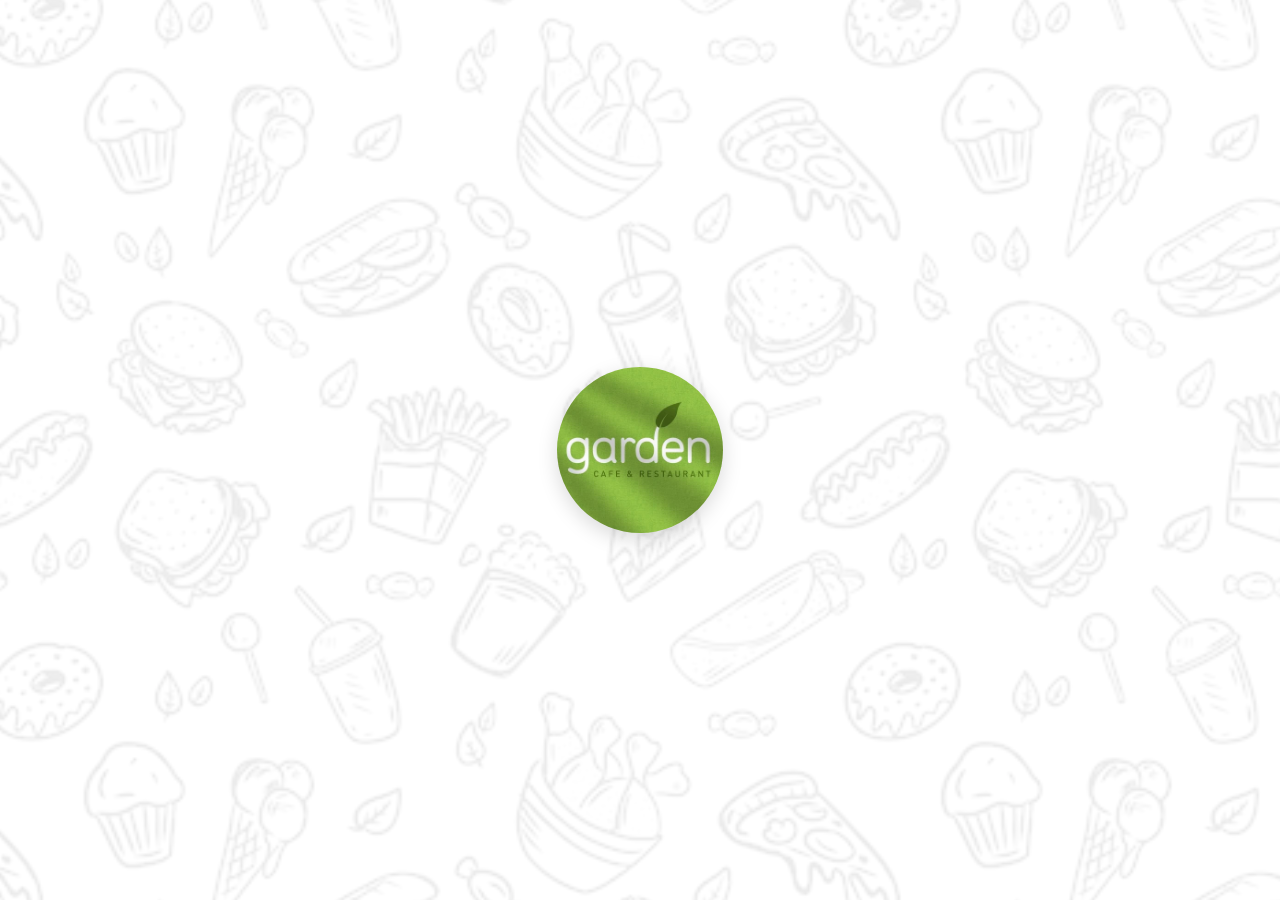
<file: index.html>
<!DOCTYPE html>
<html lang="ar" dir="rtl">
<head>
  <!-- إضافة في الـ head -->
  
  <link rel="icon" type="image/x-icon" href="icon.png?v=1.0">
  <meta name="theme-color" content="#ff5722">
  <meta charset="UTF-8">
  <title>مطعمي</title>
  <meta name="viewport" content="width=device-width, initial-scale=1.0">
  <link href="https://fonts.googleapis.com/css2?family=Tajawal:wght@400;700&display=swap" rel="stylesheet">
  <link rel="stylesheet" href="css/in.css">
</head>
<body>
  <!-- شاشة البداية -->
  <div id="splash">
    <!-- بدلاً من <img id="splashLogo" src="..." /> -->
<div id="splashLogo"></div>
  </div>

 
 <!-- القائمة الجانبية -->
<div id="sidebar" class="sidebar">
  <img id="sidebarLogo" alt="لوغو">
  
  

  <!-- Developer Button -->
  <a href="developer.html" class="sidebar-item">
    <span class="text">عن المطور</span>
    <img
      src="assets/images/info.png"
      alt="Developer"
      class="sidebar-icon"
    >
  </a>

  <!-- Rating Button -->
  <a href="rate.html" class="sidebar-item">
    <span class="text">التقييم</span>
    <span class="sidebar-icon sidebar-icon-svg" aria-hidden="true">
      <svg viewBox="0 0 24 24" fill="none" xmlns="http://www.w3.org/2000/svg">
        <path d="M12 3.5l2.6 5.27 5.82.85-4.21 4.1.99 5.78L12 16.77l-5.2 2.73.99-5.78-4.21-4.1 5.82-.85L12 3.5z"
          stroke="currentColor" stroke-width="1.6" stroke-linejoin="round" fill="currentColor" fill-opacity="0.15"/>
      </svg>
    </span>
  </a>


 
</div>

  <!-- الصفحة الرئيسية -->
  <div id="main">
    <div class="menu-btn" onclick="toggleSidebar()">
      <span class="bar bar1"></span>
      <span class="bar bar2"></span>
      <span class="bar bar3"></span>

    </div>

    <!-- ترويسة المطعم: اللوغو + أزرار التواصل -->
    <header class="brand-header">
      <div class="brand-identity">
        <img id="headerLogo" class="brand-logo" src="assets/images/garden.jpg" alt="لوغو مطعم Garden">
        <div class="brand-titles">
          <h1 class="brand-name">Garden</h1>
          <span class="brand-tagline"></span>
        </div>
      </div>
      <div class="brand-social">
        <a class="social-btn instagram" id="instagramLink" href="https://www.instagram.com/garden_damascus?igsh=eXAyOHAzYmFyOGw3" target="_blank" rel="noopener" aria-label="إنستغرام">
          <svg viewBox="0 0 24 24" fill="none" xmlns="http://www.w3.org/2000/svg">
            <rect x="3" y="3" width="18" height="18" rx="5" stroke="currentColor" stroke-width="1.8"/>
            <circle cx="12" cy="12" r="4" stroke="currentColor" stroke-width="1.8"/>
            <circle cx="17.2" cy="6.8" r="1.2" fill="currentColor"/>
          </svg>
        </a>
        <a class="social-btn facebook" id="facebookLink" href="https://www.facebook.com/share/1HRYj34cTk/" target="_blank" rel="noopener" aria-label="فيسبوك">
          <svg viewBox="0 0 24 24" fill="none" xmlns="http://www.w3.org/2000/svg">
            <path d="M14.5 8.5h2.2V5.6h-2.4c-2.4 0-3.9 1.5-3.9 3.9v1.6H8.2v2.9h2.2V21h3.1v-7h2.3l.4-2.9h-2.7v-1.3c0-.9.3-1.3 1-1.3z"
              fill="currentColor"/>
          </svg>
        </a>
      </div>
    </header>

    <!-- شريط الصور المتحرك -->
    <div class="slider" id="imageSlider">
      <div class="slider-track" id="sliderTrack"></div>
      <div class="slider-dots" id="sliderDots"></div>
    </div>

    <div class="tabs" id="tabsContainer">
      <!-- tabs will be rendered here dynamically -->
      <div class="indicator" id="tabsIndicator"></div>
    </div>

    <div id="content">
      
      <!-- سيتم تحميل العناصر من Supabase -->
      <p id="emptyHint" style="color:#666;">جارٍ تحميل القوائم...</p>
    </div>
  </div>

  <!-- زر طلبي عصري -->
<button class="floating-btn" id="orderBtn">
  <span class="cart-text">طلبي</span>
  <img src="assets/images/carticon3.png" alt="سلة التسوق">
  <span class="cart-badge" id="cartBadge" style="display: none;">0</span>
</button>

  <!-- نافذة الطلب -->
  <div class="modal" id="orderModal">
    <div class="modal-content">
      <h2>ملخص الطلب</h2>
      <div id="orderItems"></div>
      <!--input type="number" id="tableNumber" placeholder="رقم الطاولة"-->
      <!--textarea id="orderNotes" placeholder="ملاحظات"></textarea-->

      <!--button id="sendOrderBtn">إرسال الطلب</button-->

    </div>
  </div>

  <!-- نافذة تثبيت التطبيق -->
<div class="install-modal" id="installModal">
  <div class="install-content">
    <div class="install-icon">
      <img id="installLogo" alt="لوغو المطعم">
    </div>
    <div class="install-title">تثبيت التطبيق</div>
    <div class="install-text">
      ثبّت التطبيق على جهازك لتستفيد من خدمات حجز الطاولة و التقييم !
      <br><br>
      <small>سيتم إضافة أيقونة التطبيق إلى شاشتك الرئيسية</small>
    </div>
    <div class="install-buttons">
      <div id="installMessage" class="message"></div>
      <button class="install-btn" id="confirmInstall">تثبيت التطبيق</button>
      <button class="install-btn secondary" id="cancelInstall">لاحقاً</button>

    </div>
  </div>
</div>
<script type="module" src="js/in.js"></script>
</body>
</html>
</file>
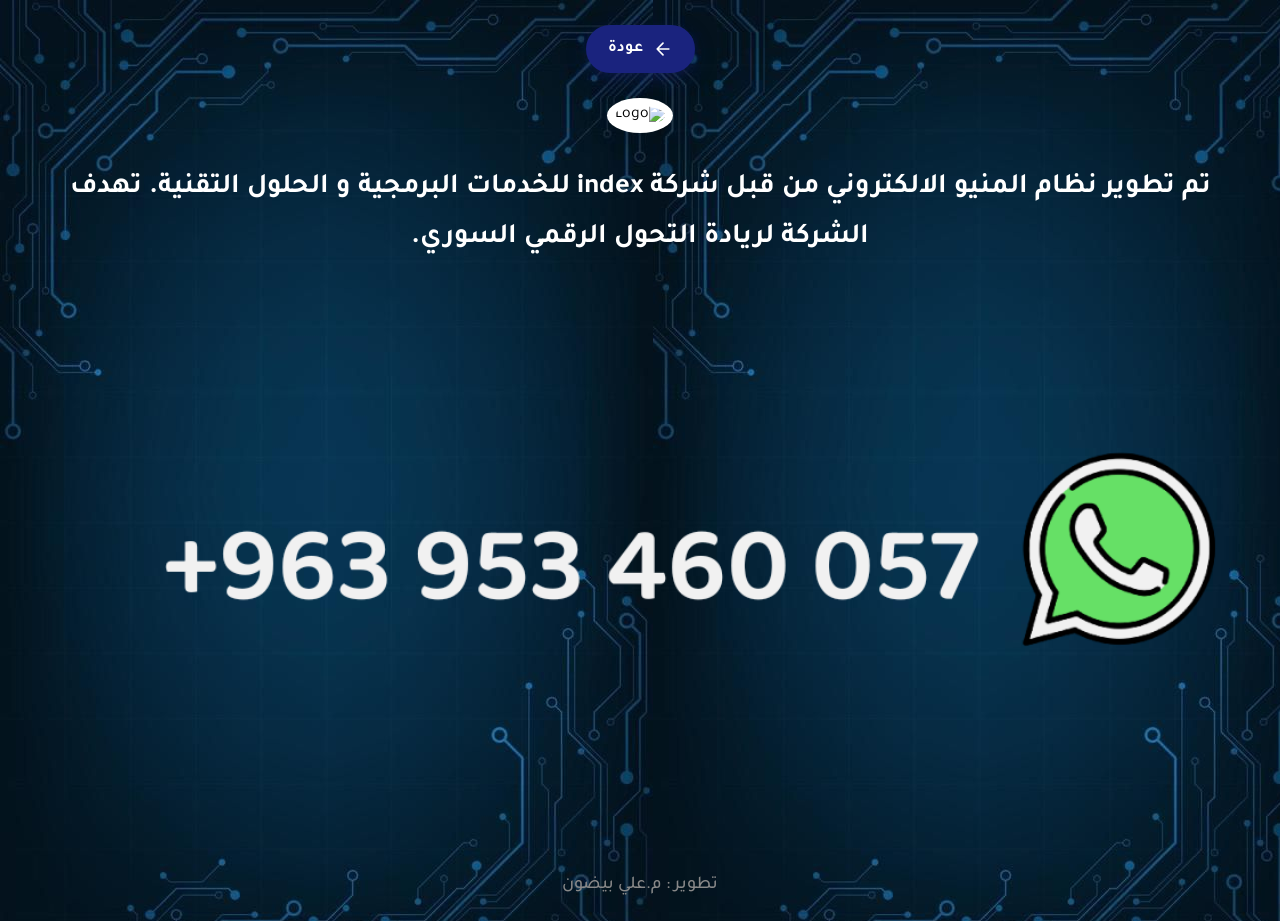
<file: developer.html>
<!DOCTYPE html>
<html lang="ar" dir="rtl">
<head>
    <meta charset="UTF-8">
    <meta name="viewport" content="width=device-width, initial-scale=1.0">

    <!-- Same font as your project -->
    <link href="https://fonts.googleapis.com/css2?family=Tajawal:wght@400;700&display=swap" rel="stylesheet">

    <link rel="stylesheet" href="css/dev.css">

    <title>المطور</title>
</head>

<body>

    <a href="index.html" class="modern-back-button">
  <span class="back-icon">
    <svg width="20" height="20" viewBox="0 0 24 24" fill="none" xmlns="http://www.w3.org/2000/svg">
      <path d="M19 12H5M12 19L5 12L12 5" stroke="currentColor" stroke-width="2" stroke-linecap="round" stroke-linejoin="round"/>
    </svg>
  </span>
  <span class="back-text">عودة</span>
</a>
   

    <!-- Logo -->
    <div class="logo-container">
        <img id="developerLogo" alt="Logo">
    </div>

    <!-- Main Arabic text -->
    <div class="main-text">
       تم تطوير نظام المنيو الالكتروني من قبل شركة index للخدمات البرمجية و الحلول التقنية.
تهدف الشركة لريادة التحول الرقمي السوري.
        <img src="assets/images/whats.png" alt="أيقونة" class="icon">
    </div>

    

    <!-- Developer name -->
    <div class="developer-name">
       تطوير : م.علي بيضون
    </div>

    <script type="module" src="js/dev.js"></script>

</body>
</html>
</file>
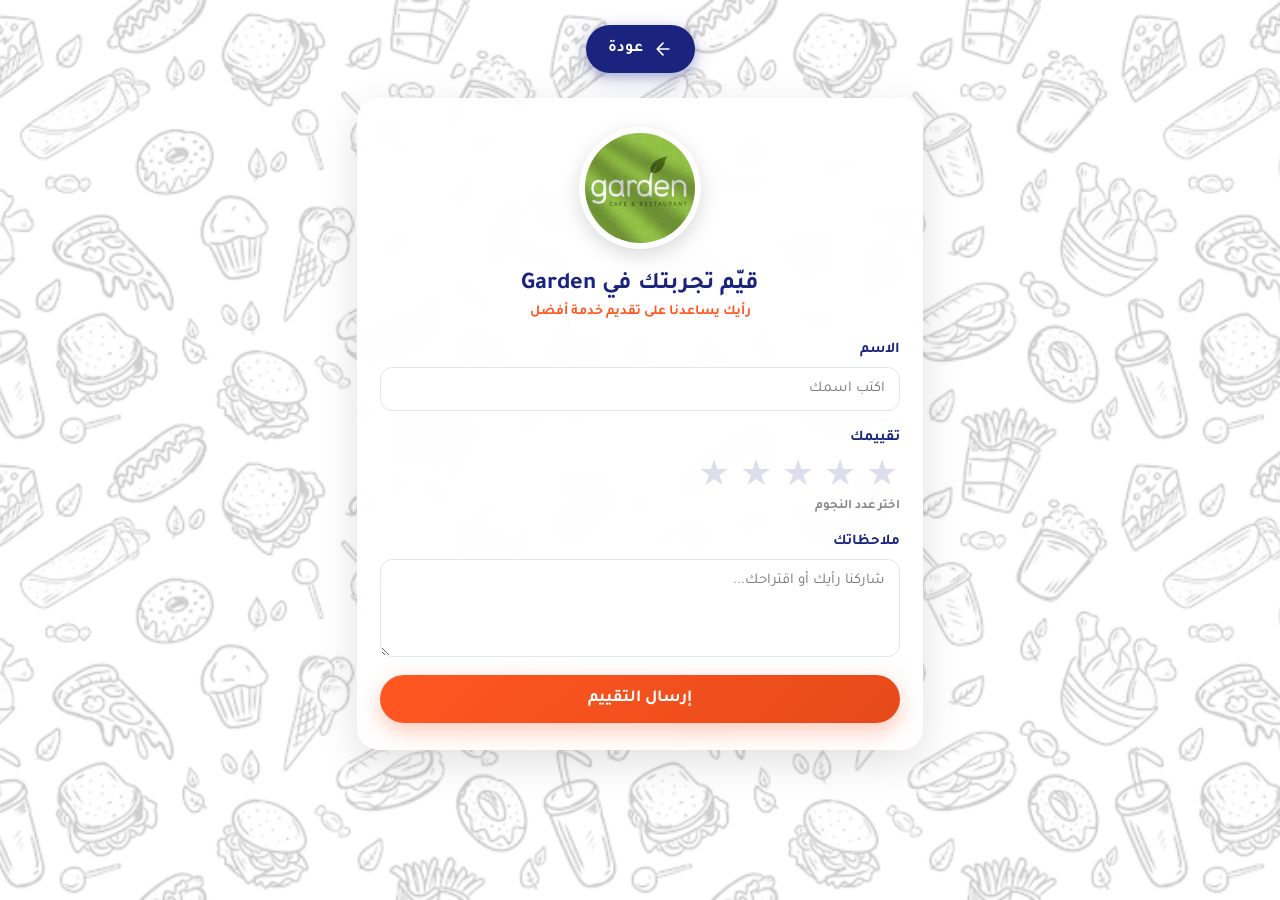
<file: rate.html>
<!DOCTYPE html>
<html lang="ar" dir="rtl">
<head>
  <meta charset="UTF-8">
  <meta name="viewport" content="width=device-width, initial-scale=1.0">
  <meta name="theme-color" content="#ff5722">
  <link rel="icon" type="image/x-icon" href="icon.png?v=1.0">

  <!-- نفس خط المشروع -->
  <link href="https://fonts.googleapis.com/css2?family=Tajawal:wght@400;700&display=swap" rel="stylesheet">
  <link rel="stylesheet" href="css/rate.css">

  <title>التقييم</title>
</head>

<body>

  <a href="index.html" class="modern-back-button">
    <span class="back-icon">
      <svg width="20" height="20" viewBox="0 0 24 24" fill="none" xmlns="http://www.w3.org/2000/svg">
        <path d="M19 12H5M12 19L5 12L12 5" stroke="currentColor" stroke-width="2" stroke-linecap="round" stroke-linejoin="round"/>
      </svg>
    </span>
    <span class="back-text">عودة</span>
  </a>

  <div class="rate-wrapper">
    <div class="rate-card">
      <img class="rate-logo" src="assets/images/garden.jpg" alt="لوغو مطعم Garden">
      <h1 class="rate-title">قيّم تجربتك في Garden</h1>
      <p class="rate-subtitle">رأيك يساعدنا على تقديم خدمة أفضل</p>

      <form id="rateForm" class="rate-form" novalidate>
        <label class="field">
          <span class="field-label">الاسم</span>
          <input type="text" id="rateName" placeholder="اكتب اسمك" autocomplete="name" required>
        </label>

        <div class="field">
          <span class="field-label">تقييمك</span>
          <div class="stars" id="starsWrap">
            <button type="button" class="star" data-value="1" aria-label="نجمة 1">★</button>
            <button type="button" class="star" data-value="2" aria-label="نجمة 2">★</button>
            <button type="button" class="star" data-value="3" aria-label="نجمة 3">★</button>
            <button type="button" class="star" data-value="4" aria-label="نجمة 4">★</button>
            <button type="button" class="star" data-value="5" aria-label="نجمة 5">★</button>
          </div>
          <span class="stars-hint" id="starsHint">اختر عدد النجوم</span>
        </div>

        <label class="field">
          <span class="field-label">ملاحظاتك</span>
          <textarea id="rateFeedback" rows="4" placeholder="شاركنا رأيك أو اقتراحك..."></textarea>
        </label>

        <button type="submit" class="rate-submit" id="rateSubmit">إرسال التقييم</button>
      </form>
    </div>
  </div>

  <script type="module" src="js/rate.js"></script>
</body>
</html>
</file>
<file: css/in.css>
body {
      margin: 0;
      font-family: 'Tajawal', sans-serif;
      background-color: #fff;
      color: #1a237e;
      overflow-x: hidden;
    }

    /* شاشة البداية - الحل البديل */
#splash {
  position: fixed; top: 0; left: 0;
  width: 100%; height: 100%;
  display: flex; align-items: center; justify-content: center;
  z-index: 1000000;
  pointer-events: none;
  
}

/* خلفية النمط المنفصلة */
#splash::before {
  content: '';
  position: absolute;
  top: 0; left: 0;
  width: 100%; height: 100%;
  background-image: url('../assets/images/pattern4.jpg');
  background-size: contain;
  background-position: center;
  background-repeat: repeat;;
  opacity: 0.4; /* ⬅️ شفافية النمط فقط */
  z-index: 1;
  transform: scale(1.5);
}

/* خلفية بيضاء شبه شفافة */
#splash::after {
  content: '';
  position: absolute;
  top: 0; left: 0;
  width: 100%; height: 100%;
  background: rgba(255, 255, 255, 0.8); /* ⬅️ خلفية بيضاء شبه شفافة */
  z-index: 2;
}

/* اللوغو - بدون شفافية */
#splashLogo {
  width: 150px; 
  height: 150px;
  border-radius: 50%;
  object-fit: cover;
  background-color: white;
  background-image: url('../assets/images/garden.jpg');
  background-size: 100% auto;
  padding: 8px; /* ⬅️ زيادة المسافة الداخلية */
  box-shadow: 0 6px 20px rgba(0,0,0,0.15); /* ⬅️ ظل أقوى */
  animation: logo-bounce 1.5s infinite ease-in-out;
  position: relative;
  z-index: 3; /* ⬅️ أعلى طبقة */
  opacity: 1; /* ⬅️ تأكيد عدم الشفافية */
}
/* تعريف عنصر لوغو الـ Splash باستخدام خلفية CSS */


    @keyframes logo-bounce {
      0%,100% { transform: scale(1); }
      50% { transform: scale(1.1); }
    }

    /* الصفحة الرئيسية */
    #main {
      display: none;
      padding: 1rem;
      opacity: 0;
      transition: opacity 0.5s ease;
    }

    /* شريط التبويبات */
    .tabs {
      position: sticky; top: 0; z-index: 1000; display: flex;  gap:8px; justify-content: flex-start;
      border-bottom: 2px solid #eee; margin-bottom: 1rem; overflow-x:auto; overflow-y: hidden; padding-bottom:6px;
      -webkit-overflow-scrolling: touch;
      scroll-behavior: smooth;
      padding-right: 30px; /* يزيد المسافة عن زر القائمة الجانبية */
      background: white;
      padding-top: 5px;
      height: 50px;
      
    }
    .tabs::-webkit-scrollbar { height:6px; }
    .tabs::-webkit-scrollbar-thumb { background: rgba(0,0,0,0.08); border-radius: 6px; }

    .tab {
      padding: 0.5rem 1rem; cursor: pointer; font-weight: bold;
      color: #1a237e; position: relative; white-space: nowrap; border-radius:8px;
      transition: color 0.25s ease;
    }
    .tab.active { color: #ff5722; }

    .indicator {
      
      position: absolute; bottom: -2px; height: 3px; background: #ff5722; width: 0;
      transition: left 0.32s cubic-bezier(.2,.9,.27,1), width 0.32s cubic-bezier(.2,.9,.27,1);padding-top: 2px;
    }

/* زر طلبي عصري - مخفي أثناء شاشة البداية */
.floating-btn {
  display: none !important;
  position: fixed;
  bottom: 30px;
  left: 50%;
  transform: translateX(-50%);
  background: linear-gradient(135deg, #ff5722, #ff8a65);
  border: none;
  border-radius: 60px;
  cursor: pointer;
  box-shadow: 
    0 10px 30px rgba(255, 87, 34, 0.4),
    0 6px 15px rgba(255, 87, 34, 0.3),
    inset 0 1px 0 rgba(255, 255, 255, 0.3);
  z-index: 900;
  width: auto;
  min-width: 90px;
  height: 80px;
  display: flex;
  align-items: center;
  justify-content: center;
  padding: 0 25px;
  transition: all 0.3s cubic-bezier(0.4, 0, 0.2, 1);
  overflow: hidden;
  font-family: 'Tajawal', sans-serif;
}

/* تأثير عند التمرير */
.floating-btn::before {
  content: '';
  position: absolute;
  top: 0;
  left: -100%;
  width: 100%;
  height: 100%;
  background: linear-gradient(90deg, transparent, rgba(255, 255, 255, 0.3), transparent);
  transition: left 0.8s ease;
}

.floating-btn:hover::before {
  left: 100%;
}

/* تأثير النقر */
.floating-btn:active {
  transform: translateX(-50%) scale(0.95);
  box-shadow: 
    0 6px 20px rgba(255, 87, 34, 0.5),
    inset 0 3px 6px rgba(0, 0, 0, 0.15);
}

/* صورة السلة داخل الزر - حجم أكبر */
.floating-btn img {
  width: 32px; /* تكبير من 28px إلى 35px */
  height: 32px; /* تكبير من 28px إلى 35px */
  filter: brightness(0) invert(1);
  transition: transform 0.2s ease;
  z-index: 2;
}

/* تأثير اهتزاز بسيط للأيقونة */


/* شارة العداد (عدد العناصر المختارة) - حجم أكبر */
.cart-badge {
  position: absolute;
  top: -8px;
  right: -8px;
  background: #1a237e;
  color: white;
  border-radius: 50%;
  width: 28px; /* تكبير من 24px إلى 28px */
  height: 28px; /* تكبير من 24px إلى 28px */
  font-size: 14px; /* تكبير من 12px إلى 14px */
  font-weight: bold;
  display: flex;
  align-items: center;
  justify-content: center;
  border: 3px solid white; /* تكبير من 2px إلى 3px */
  box-shadow: 0 3px 10px rgba(0, 0, 0, 0.3);
  z-index: 3;
  animation: pulse 2s infinite;
}

@keyframes pulse {
  0% { transform: scale(1); }
  50% { transform: scale(1.15); }
  100% { transform: scale(1); }
}

/* نص "طلبي" بجانب الأيقونة - حجم أكبر */
.cart-text {
  color: white;
  font-weight: bold;
  font-size: 18px; /* تكبير من 16px إلى 18px */
  margin-right: 12px; /* تكبير من 10px إلى 12px */
  text-shadow: 0 2px 4px rgba(0, 0, 0, 0.3);
  z-index: 2;
  letter-spacing: 0.5px;
}

/* تصميم للموبايل - أحجام أكبر */
@media (max-width: 768px) {
  .floating-btn {
    bottom: 25px;
    min-width: 85px;
    height: 75px;
    padding: 0 22px;
    border-radius: 55px;
  }
  
  .floating-btn img {
    width: 32px; /* تكبير من 24px إلى 32px */
    height: 32px; /* تكبير من 24px إلى 32px */
  }
  
  .cart-text {
    font-size: 17px; /* تكبير من 15px إلى 17px */
    margin-right: 10px; /* تكبير من 8px إلى 10px */
  }
  
  .cart-badge {
    width: 26px; /* تكبير من 22px إلى 26px */
    height: 26px; /* تكبير من 22px إلى 26px */
    font-size: 13px; /* تكبير من 11px إلى 13px */
    border: 2.5px solid white;
  }

  /* تأثير النقر */
.floating-btn:active {
  transform: translateX(-50%) scale(0.95);
  box-shadow: 
    0 6px 20px rgba(255, 87, 34, 0.5),
    inset 0 3px 6px rgba(0, 0, 0, 0.15);
}
}

@media (max-width: 480px) {
  .floating-btn {
    bottom: 20px;
    min-width: 80px;
    height: 70px;
    padding: 0 20px;
    border-radius: 50px;
  }
  
  .floating-btn img {
    width: 30px; /* تكبير من 22px إلى 30px */
    height: 30px; /* تكبير من 22px إلى 30px */
  }
  
  .cart-text {
    font-size: 16px; /* تكبير من 14px إلى 16px */
    margin-right: 8px; /* تكبير من 6px إلى 8px */
  }
  
  .cart-badge {
    width: 24px; /* تكبير من 22px إلى 24px */
    height: 24px; /* تكبير من 22px إلى 24px */
    font-size: 12px; /* تكبير من 11px إلى 12px */
  }

  /* تأثير النقر */
.floating-btn:active {
  transform: translateX(-50%) scale(0.95);
  box-shadow: 
    0 6px 20px rgba(255, 87, 34, 0.5),
    inset 0 3px 6px rgba(0, 0, 0, 0.15);
}
}

/* إظهار الزر عند تفعيله */
.floating-btn.show {
  display: flex !important;
  animation: slideUp 0.5s ease-out;
}

@keyframes slideUp {
  from {
    opacity: 0;
    transform: translateX(-50%) translateY(25px);
  }
  to {
    opacity: 1;
    transform: translateX(-50%) translateY(0);
  }
}

/* تأثير إضافي للزر عند وجود عناصر */
.floating-btn.has-items {
  background: linear-gradient(135deg, #ff5722, #e64a19);
  box-shadow: 
    0 12px 35px rgba(255, 87, 34, 0.5),
    0 8px 20px rgba(255, 87, 34, 0.4),
    inset 0 1px 0 rgba(255, 255, 255, 0.3);
}
    /* زر القائمة */
    .menu-btn {
      position: fixed; top: 15px; right: 15px; font-size: 28px; cursor: pointer; z-index: 1105;
    }
    /* الخلفية البيضاء المنحنية */
    .menu-btn::before {
      content: '';
      position: absolute;
      top: 50%;
      left: 50%;
      transform: translate(-50%, -50%);
      width: 45px;  /* اضبط العرض أكبر من الزر قليلاً */
      height: 45px; /* اضبط الارتفاع أكبر من الزر قليلاً */
      background: white;
      border-radius: 15px; /* حواف منحنية */
      z-index: -1; /* وضعها خلف الزر */
      box-shadow: 0 4px 12px rgba(0,0,0,0.08); /* اختياري لإعطاء تأثير طفيف */
    }

    /* الخطوط */
  .menu-btn .bar {
    display: block;
    width: 25px;
    height: 3px;
    margin: 5px auto;
    background-color: #1a237e;
    border-radius: 2px;
    transition: all 0.4s ease;
  }

  .menu-btn.open .bar1 {
    transform: rotate(45deg) translate(6px, 6px);
  }

  .menu-btn.open .bar2 {
    opacity: 0;
  }

  .menu-btn.open .bar3 {
    transform: rotate(-45deg) translate(6px, -6px);
  }

    /* القائمة الجانبية - عصري مع blur */
    .sidebar {
      position: fixed; top: 0; right: -2600px; width: 250px; height: 100%;
      background: rgba(255,255,255,0.65);
      backdrop-filter: blur(10px);
      box-shadow: -2px 0 8px rgba(0,0,0,0.12);
      transition: right 0.4s ease; padding: 1rem; z-index: 999;
      border-left: 1px solid rgba(255,255,255,0.4);
      z-index: 1100;
    }
    .sidebar.open { right: 0; }
    .sidebar img { width: 120px; margin-bottom: 20px; cursor: pointer; display: block; margin-left: auto; margin-right: auto;border-radius: 20px; /* حواف منحنية */ }
    .sidebar-item {
      display: flex;
      align-items: center;
      gap: 10px;
      padding: 10px 12px;
      margin-bottom: 12px;
      border-radius: 10px;
      cursor: pointer;
      color: #1a237e;
      transition: background 0.2s ease;
    }

    .sidebar-item:hover {
      background: rgba(26,35,126,0.08); /* تأثير عند المرور */
    }

    .sidebar-item .icon {
      font-size: 20px; /* حجم مناسب للأيقونة */
      display: inline-flex;
      align-items: center;
      justify-content: center;
    }
    .sidebar-item .text {
      font-weight: 600;
      font-size: 16px;
    }


    /* محتوى المنيو */
    #content { 
    
    padding-top: 10px; 
    padding-bottom: 140px;}

    /* بطاقة عنصر المنيو */
    .menu-item {
      display: flex; align-items: center; border: 2px solid #1a237e; border-radius: 12px;
      padding: 10px; margin-bottom: 12px; cursor: pointer;
      opacity: 0; transform: translateY(20px); animation: fade-in-up 0.45s forwards;
      transition: box-shadow 0.25s ease, background 0.25s ease, border-color 0.25s ease;
    }
    @keyframes fade-in-up { to { opacity: 1; transform: translateY(0); } }
    .menu-item:hover { box-shadow: 0 8px 22px rgba(26,35,126,0.06); transform: translateY(-3px); }
    .menu-item.selected { border-color: #ff5722; background: rgba(255,87,34,0.05); }

    .menu-item img { width: 80px; height: 80px; border-radius: 10px; margin-left: 12px; object-fit: cover; flex-shrink:0; }

    .menu-info { flex: 1; display:flex; flex-direction:column; align-items:flex-start; gap:6px; }
    .menu-info h3 { margin: 0; font-size: 18px; font-weight: 700; color: #1a237e; }
    .menu-info p { margin: 0; font-size: 14px; color: #9e9e9e; }

    /* التحكم بالكمية (يظهر عند التحديد) */
    .quantity-control { display: none; align-items: center; gap: 8px; margin-right:10px; }
    .menu-item.selected .quantity-control { display: flex; }
    .quantity-btn {
      background: #ff5722; border: none; color: white; width: 32px; height: 32px;
      border-radius: 50%; font-size: 18px; cursor: pointer; display: flex;
      align-items: center; justify-content: center;
    }
    .quantity { font-size: 16px; min-width: 22px; text-align: center; display:inline-block; }

    /* نافذة الطلب */
    .modal {
      position: fixed; top: 0; left: 0; width: 100%; height: 100%;
      background: rgba(0,0,0,0.5); display: none; align-items: center; justify-content: center;
      z-index: 2000;
    }
    .modal-content {
      background: #fff; padding: 20px; border-radius: 12px; width: 90%; max-width: 400px;
    }
    .modal-content h2 { margin-top: 0; }
    .modal-content textarea, .modal-content input {
      width: 100%; padding: 8px; margin: 6px 0; border: 1px solid #ccc; border-radius: 6px;
    }
    .modal-content button {
      background: #ff5722; color: #fff; padding: 10px; border: none; border-radius: 8px; cursor: pointer;
      width: 100%; margin-top: 10px;
    }

    @media (max-width:520px) {
      .menu-item img { width:70px; height:70px; }
      .floating-btn { padding: 14px 40px; font-size:16px; }
    }

    /* 🔹 تصميم العروض */
    .offer-card {
      border: none; /* 🔹 إزالة الإطار الخارجي */
      border-radius: 14px;
      padding: 16px;
      margin-bottom: 14px;
      background: #fff;
      display: flex;
      flex-direction: column;
      align-items: center;
      text-align: center;
      transition: box-shadow 0.3s ease, transform 0.3s ease;
      max-width: 350px; /* 🔹 تحديد عرض البطاقة */
      margin-left: auto; /* 🔹 لتوسيط البطاقة */
      margin-right: auto; /* 🔹 لتوسيط البطاقة */
    }

    .offer-card:hover { box-shadow: 0 8px 22px rgba(26,35,126,0.08); transform: translateY(-3px); }
    .offer-card img {
      width: 90%;
      max-width: 300px;
      height: auto;
      border-radius: 12px;
      margin-bottom: 12px;
      object-fit: cover;
    }
    .offer-info h2 { font-size: 22px; font-weight: 700; margin: 0; color: #1a237e; }
    .offer-info .desc { font-size: 16px; color: #555; margin: 6px 0; }
    .offer-info .price { font-size: 18px; font-weight: bold; color: #ff5722; }

    /* زر "اختيار" داخل بطاقة العرض */
    .offer-choose-btn {
      background: #1976d2;
      color: #fff;
      border: none;
      padding: 8px 14px;
      border-radius: 10px;
      font-weight: 700;
      margin-top: 10px;
      cursor: pointer;
      display: inline-flex;
      gap:8px;
      align-items: center;
      box-shadow: 0 6px 18px rgba(25,118,210,0.12);
    }
    .offer-choose-btn .chev { font-size: 12px; transition: transform .18s ease; }
    .offer-choose-btn.open .chev { transform: rotate(180deg); }

    /* نافذة اختيار العرض (overlay + blur) */
    .offer-picker-backdrop {
      position: fixed; inset: 0; z-index: 3000;
      background: rgba(0,0,0,0.35);
      backdrop-filter: blur(4px);
    }
    .offer-picker {
      position: fixed;
      z-index: 3001;
      left: 50%; top: 50%;
      transform: translate(-50%,-50%);
      width: min(920px, calc(100% - 48px));
      max-height: calc(100% - 120px);
      background: #fff;
      border-radius: 14px;
      overflow: hidden;
      display:flex;
      flex-direction: column;
      box-shadow: 0 20px 60px rgba(0,0,0,0.18);
    }

    /* header */
    .offer-picker .header {
      display:flex; justify-content:space-between; align-items:center;
      padding:12px 16px; border-bottom:1px solid #f2f2f2;
    }
    .offer-picker .header .title { font-weight:700; font-size:18px; color:#1a237e; }
    .offer-picker .header .counter { background:#efefef; color:#666; padding:6px 10px; border-radius:12px; font-size:13px; }

    /* body: tabs & content */
    .offer-picker .body { display:flex; gap:10px; padding:12px; overflow:hidden; flex:1; }
    .offer-picker .tabs-col { width: 190px; max-width:220px; overflow:auto; padding-right:6px; }
    .offer-picker .tabs-col .picker-tab { padding:8px 10px; border-radius:8px; cursor:pointer; text-align:right; margin-bottom:8px; color:#333; }
    .offer-picker .tabs-col .picker-tab.active { background:#f6f9ff; color:#1976d2; font-weight:700; }

    .offer-picker .content-col { flex:1; overflow:auto; padding-left:6px; }

    /* footer */
    .offer-picker .footer { display:flex; gap:8px; justify-content:flex-end; padding:10px; border-top:1px solid #f6f6f6; }
    .offer-picker .apply-btn { background:#1976d2; color:#fff; border:none; padding:8px 14px; border-radius:8px; cursor:pointer; }
    .offer-picker .close-btn { background:#efefef; border:none; padding:8px 12px; border-radius:8px; cursor:pointer; }

    /* عناصر picker: reuse existing .menu-item but smaller vertical spacing */
    .offer-picker .menu-item { margin-bottom:10px; }

    /* 🔹 تحسين عرض نافذة اختيار العروض للموبايل */
    @media (max-width: 768px) {
      .offer-picker {
        width: 95%; /* يناسب عرض الشاشة */
        max-height: 90vh; /* استغلال الطول */
      }

      /* body: tabs فوق المحتوى بدلاً من جنب */
      .offer-picker .body {
        flex-direction: column;
        gap: 8px;
      }

      /* جعل التبويبات صف أفقي قابل للتمرير */
      .offer-picker .tabs-col {
        width: 100%;
        max-width: none;
        display: flex;
        gap: 8px;
        overflow-x: auto;
        padding: 6px 0;
        border-bottom: 1px solid #f2f2f2;
      }
      .offer-picker .tabs-col .picker-tab {
        white-space: nowrap;
        flex-shrink: 0;
        background: #f6f9ff;
        padding: 6px 10px;
        border-radius: 8px;
      }

      /* محتوى العناصر يأخذ كامل العرض */
      .offer-picker .content-col {
        width: 100%;
        padding: 6px 0;
        overflow-y: auto;
        flex: 1;
      }

      /* تكبير مساحة عرض العناصر داخل المحتوى */
      .offer-picker .menu-item {
        flex-direction: row;
      }
    }

    /* 🔹 أنماط إضافية للعدادات */
    .category-counter {
      background: #f8f9fa;
      padding: 8px 12px;
      border-radius: 8px;
      margin-bottom: 12px;
      text-align: center;
      border: 1px solid #e9ecef;
      font-weight: bold;
    }

    .category-counter.available {
      color: #1976d2;
      border-color: #1976d2;
    }

    .category-counter.limited {
      color: #e53935;
      border-color: #e53935;
    }

    .picker-tab {
      position: relative;
    }

    .picker-tab .tab-counter {
      position: absolute;
      top: -5px;
      left: -5px;
      background: #ff5722;
      color: white;
      border-radius: 50%;
      width: 20px;
      height: 20px;
      font-size: 12px;
      display: flex;
      align-items: center;
      justify-content: center;
    }


    /* 🔹 تصميم التنبيه العصري */
.custom-alert {
  position: fixed;
  top: 20%;
  left: 50%;
  transform: translateX(-50%);
  background: white;
  border-radius: 12px;
  padding: 16px 20px;
  box-shadow: 0 10px 30px rgba(0,0,0,0.15);
  display: flex;
  align-items: center;
  gap: 12px;
  z-index: 10000;
  opacity: 0;
  transition: opacity 0.3s ease, top 0.5s ease;
  max-width: 320px;
  width: 90%;
  border: 1px solid #f0f0f0;
  font-family: 'Tajawal', sans-serif;
}

.custom-alert.show {
  opacity: 1;
  top: 80%;
}

.custom-alert.hide {
  opacity: 0;
  top: 100%;
}

.alert-icon {
  width: 40px;
  height: 40px;
  border-radius: 50%;
  background: #ff5252;
  display: flex;
  align-items: center;
  justify-content: center;
  flex-shrink: 0;
  color: white;
  font-weight: bold;
  font-size: 18px;
}

.alert-content {
  flex: 1;
  color: #333;
  font-size: 14px;
  line-height: 1.4;
}

/* 🔹 تصميم التنبيه العصري للنجاح */
.custom-alert.success .alert-icon {
  background: #4caf50; /* اللون الأخضر */
}

.custom-alert.success .alert-icon::before {
  content: '✓';
}


/* 🔹 تحسين مظهر زر الحفظ عند الاكتمال */
.offer-picker .apply-btn.completed {
  background: #4caf50 !important;
  color: white;
}

.offer-picker .apply-btn.incomplete {
  background: #ff9800 !important;
  color: white;
}


/* تنسيق التبويبات مع الأيقونات */
.tab {
  padding: 0.5rem 1rem;
  cursor: pointer;
  font-weight: bold;
  color: #1a237e;
  position: relative;
  white-space: nowrap;
  border-radius: 8px;
  transition: color 0.25s ease;
  display: flex;
  align-items: center;
  gap: 8px;
}

.tab.active {
  color: #ff5722;
}

.tab-icon {
  width: 20px;
  height: 20px;
  object-fit: contain;
  filter: brightness(0) saturate(100%) invert(13%) sepia(85%) saturate(1200%) hue-rotate(230deg) brightness(90%) contrast(90%);
  transition: filter 0.25s ease;
}

.tab.active .tab-icon {
  filter: brightness(0) saturate(100%) invert(48%) sepia(90%) saturate(1200%) hue-rotate(340deg) brightness(100%) contrast(100%);
}



@media (max-width: 768px) {
  .tab {
    padding: 0.4rem 0.8rem;
    font-size: 14px;
  }
  
  .tab-icon {
    width: 18px;
    height: 18px;
  }
}

@media (max-width: 480px) {
  .tab {
    padding: 0.3rem 0.6rem;
    font-size: 13px;
    gap: 6px;
  }
  
  .tab-icon {
    width: 16px;
    height: 16px;
  }
}



/* تنسيق أيقونات القائمة الجانبية - محاذاة جديدة */
.sidebar-icon {
  width: 55px; /* تكبير من 24px */
  height: 55px; /* تكبير من 24px */
  object-fit: contain;
  
  transition: all 0.3s ease;
  order: 2; /* الأيقونة تأتي بعد النص */
}

.sidebar-item:hover .sidebar-icon {
  filter: brightness(0) saturate(100%) invert(48%) sepia(90%) saturate(1200%) hue-rotate(340deg) brightness(100%) contrast(100%);
  transform: scale(1.15); /* تكبير أكثر عند التحويم */
}

/* تحسين تنسيق عناصر القائمة الجانبية - ترتيب جديد */
.sidebar-item {
  display: flex;
  align-items: center;
  justify-content: space-between; /* النص لليمين والأيقونة لليسار */
  gap: 15px; /* مسافة أكبر */
  padding: 14px 18px; /* تكبير padding */
  margin-bottom: 14px;
  border-radius: 12px;
  cursor: pointer;
  color: #1a237e;
  transition: all 0.3s ease;
  border: 1px solid transparent;
  direction: rtl; /* تأكيد الاتجاه من اليمين لليسار */
}

.sidebar-item:hover {
  background: rgba(26, 35, 126, 0.08);
  border-color: rgba(26, 35, 126, 0.1);
  transform: translateX(-5px);
  padding: 14px 20px; /* تكبير أكثر عند التحويم */
}

.sidebar-item .text {
  font-weight: 700; /* جعل الخط أكثر سماكة */
  font-size: 17px; /* تكبير من 16px */
  transition: all 0.3s ease;
  order: 2; /* النص يأتي أولاً */
  text-align: right; /* محاذاة النص لليمين */
  flex: 1; /* يأخذ المساحة المتبقية */
}

.sidebar-item:hover .text {
  color: #ff5722;
  font-size: 17.5px; /* تكبير بسيط عند التحويم */
}

@media (max-width: 768px) {
  .sidebar-icon {
    width: 32px;
    height: 32px;
  }
  
  .sidebar-item {
    padding: 10px 14px;
    gap: 10px;
  }
  
  .sidebar-item .text {
    font-size: 15px;
  }
}

@media (max-width: 480px) {
  .sidebar-icon {
    width: 30px;
    height: 30px;
  }
  
  .sidebar-item {
    padding: 8px 12px;
    gap: 8px;
  }
  
  .sidebar-item .text {
    font-size: 20px;
  }
}



/* خلفية النمط للبطاقات */
.menu-item, .offer-card {
  position: relative;
  overflow: hidden;
  background: #fff; /* خلفية بيضاء أساسية */
}

.menu-item::before, .offer-card::before {
  content: '';
  position: absolute;
  top: 0;
  right: 0;
  width: 100%;
  height: 100%;
  background-image: url('../assets/images/pattern4.jpg');
  background-size: cover;
  background-position: center;
  background-repeat: no-repeat;
  opacity: 0.8; /* شفافية باهتة */
  z-index: 1;
  pointer-events: none; /* لا يتفاعل مع الأحداث */
}

/* تأكد من أن المحتوى فوق الخلفية */
.menu-item > *, .offer-card > * {
  position: relative;
  z-index: 2;
}

/* تحسين مظهر البطاقات مع الخلفية */
.menu-item {
  display: flex;
  align-items: center;
  border: 2px solid #1a237e;
  border-radius: 12px;
  padding: 10px;
  margin-bottom: 12px;
  cursor: pointer;
  opacity: 0;
  transform: translateY(20px);
  animation: fade-in-up 0.45s forwards;
  transition: box-shadow 0.25s ease, background 0.25s ease, border-color 0.25s ease;
  background: rgba(255, 255, 255, 0.9); /* خلفية شبه شفافة */
}

.offer-card {
  border: none;
  border-radius: 14px;
  padding: 16px;
  margin-bottom: 14px;
  background: #fff;
  display: flex;
  flex-direction: column;
  align-items: center;
  text-align: center;
  transition: box-shadow 0.3s ease, transform 0.3s ease;
  max-width: 350px;
  margin-left: auto;
  margin-right: auto;
  background: rgba(255, 255, 255, 0.9); /* خلفية شبه شفافة */
}


/* تحسين البطاقات المحددة مع الخلفية */
.menu-item.selected {
  border-color: #ff5722;
  background: rgba(255, 87, 34, 0.08); /* خلفية برتقالية شفافة */
  box-shadow: 0 4px 15px rgba(255, 87, 34, 0.2);
}

.menu-item.selected::before {
  opacity: 0.15; /* زيادة الشفافية قليلاً للبطاقات المحددة */
}

/* تحسين الصور داخل البطاقات مع الخلفية */
.menu-item img {
  width: 80px;
  height: 80px;
  border-radius: 10px;
  margin-left: 12px;
  object-fit: cover;
  flex-shrink: 0;
  background: rgba(255, 255, 255, 0.7); /* خلفية شفافة للصور */
  padding: 2px; /* مسافة داخلية */
}

.offer-card img {
  width: 90%;
  max-width: 300px;
  height: auto;
  border-radius: 12px;
  margin-bottom: 12px;
  object-fit: cover;
  background: rgba(255, 255, 255, 0.7); /* خلفية شفافة للصور */
  padding: 3px; /* مسافة داخلية */
}

@media (max-width: 520px) {
  .menu-item img {
    width: 70px;
    height: 70px;
  }
  
  .menu-item::before, .offer-card::before {
    opacity: 0.1; /* تقليل الشفافية في الشاشات الصغيرة */
  }
  
  .menu-item:hover::before, .offer-card:hover::before {
    opacity: 0.1; /* تقليل الشفافية في الشاشات الصغيرة */
  }
}

@media (max-width: 768px) {
  .offer-card {
    max-width: 300px;
  }
  
  .menu-item, .offer-card {
    background: rgba(255, 255, 255, 0.95); /* أقل شفافية في الشاشات الصغيرة */
  }
}


/* إصلاح حجم صور العروض */
.offer-card img {
  width: 90%;
  max-width: 300px;
  height: 200px; /* ⬅️ إضافة ارتفاع ثابت */
  border-radius: 12px;
  margin-bottom: 12px;
  object-fit: cover; /* ⬅️ تأكد من وجود هذه الخاصية */
  background: rgba(255, 255, 255, 0.7);
  padding: 3px;
  position: relative; /* ⬅️ إضافة */
  z-index: 3; /* ⬅️ زيادة z-index */
}

/* تحسين تخطيط بطاقات العروض */
.offer-card {
  position: relative;
  border: none;
  border-radius: 14px;
  padding: 16px;
  margin-bottom: 14px;
  background: rgba(255, 255, 255, 0.9);
  display: flex;
  flex-direction: column;
  align-items: center;
  text-align: center;
  transition: box-shadow 0.3s ease, transform 0.3s ease;
  max-width: 350px;
  margin-left: auto;
  margin-right: auto;
  overflow: visible; /* ⬅️ تغيير من hidden إلى visible */
}

.offer-card::before {
  content: '';
  position: absolute;
  top: 0;
  right: 0;
  width: 100%;
  height: 100%;
  
  background-size: cover;
  background-position: center;
  background-repeat: no-repeat;
  opacity: 0.15;
  z-index: 1;
  pointer-events: none;
  border-radius: 14px; /* ⬅️ إضافة لتتناسب مع الزوايا */
}

/* تأكد من أن جميع العناصر الداخلية فوق الخلفية */
.offer-card > * {
  position: relative;
  z-index: 3; /* ⬅️ زيادة من 2 إلى 3 */
}

.menu-item > * {
  position: relative;
  z-index: 3; /* ⬅️ زيادة من 2 إلى 3 */
}

/* تحكم محدد في صورة العرض */
.offer-card .offer-image-container {
  position: relative;
  z-index: 4;
  width: 100%;
  display: flex;
  justify-content: center;
  margin-bottom: 15px;
}


/* نافذة تثبيت التطبيق */
.install-modal {
  position: fixed;
  top: 0;
  left: 0;
  width: 100%;
  height: 100%;
  background: rgba(0,0,0,0.7);
  display: none;
  align-items: center;
  justify-content: center;
  z-index: 10000;
  backdrop-filter: blur(5px);
}

.install-content {
  background: white;
  padding: 25px;
  border-radius: 20px;
  text-align: center;
  max-width: 400px;
  width: 90%;
  box-shadow: 0 20px 60px rgba(0,0,0,0.3);
  animation: slideUpInstall 0.5s ease-out;
}

@keyframes slideUpInstall {
  from {
    opacity: 0;
    transform: translateY(50px);
  }
  to {
    opacity: 1;
    transform: translateY(0);
  }
}

.install-icon {
  width: 100px;
  height: 100px;
  margin: 0 auto 15px;
  display: flex;
  align-items: center;
  justify-content: center;
  border-radius: 20px;
  background: white;
  padding: 8px;
  box-shadow: 0 0 0 3px #1a237e, 0 8px 25px rgba(0,0,0,0.15);
}

.install-icon img {
  width: 100%;
  height: 100%;
  border-radius: 15px;
  object-fit: cover;
}

.install-title {
  font-size: 22px;
  font-weight: bold;
  color: #1a237e;
  margin-bottom: 10px;
}

.install-text {
  color: #666;
  margin-bottom: 25px;
  line-height: 1.5;
}

.install-btn {
  background: linear-gradient(135deg, #ff5722, #ff8a65);
  color: white;
  border: none;
  padding: 15px 30px;
  border-radius: 50px;
  font-size: 16px;
  font-weight: bold;
  cursor: pointer;
  margin: 5px;
  min-width: 140px;
  box-shadow: 0 8px 25px rgba(255, 87, 34, 0.3);
  transition: all 0.3s ease;
}

.install-btn:hover {
  transform: translateY(-2px);
  box-shadow: 0 12px 30px rgba(255, 87, 34, 0.4);
}

.install-btn:active {
  transform: translateY(0);
}

.install-btn.secondary {
  background: #f0f0f0;
  color: #666;
  box-shadow: 0 4px 15px rgba(0,0,0,0.1);
}

.install-btn.secondary:hover {
  background: #e0e0e0;
}

.install-buttons {
  display: flex;
  gap: 10px;
  justify-content: center;
  flex-wrap: wrap;
}

/* تصميم متجاوب */
@media (max-width: 480px) {
  .install-content {
    padding: 20px;
    margin: 20px;
  }
  
  .install-buttons {
    flex-direction: column;
  }
  
  .install-btn {
    width: 100%;
  }
}


/* ===================== ترويسة المطعم (اللوغو + التواصل) ===================== */
.brand-header {
  display: flex;
  align-items: center;
  justify-content: space-between;
  gap: 12px;
  padding: 6px 60px 12px 6px; /* مسافة عن زر القائمة الجانبية */
}

.brand-identity {
  display: flex;
  align-items: center;
  gap: 12px;
  min-width: 0;
}

.brand-logo {
  width: 62px;
  height: 62px;
  border-radius: 50%;
  object-fit: cover;
  background: #fff;
  padding: 4px;
  box-shadow: 0 6px 18px rgba(0,0,0,0.12);
}

.brand-titles {
  display: flex;
  flex-direction: column;
  line-height: 1.2;
  min-width: 0;
}

.brand-name {
  margin: 0;
  font-size: 26px;
  font-weight: 700;
  letter-spacing: 1px;
  color: #1a237e;
}

.brand-tagline {
  font-size: 13px;
  color: #ff5722;
  font-weight: 700;
}

.brand-social {
  display: flex;
  align-items: center;
  gap: 10px;
}

.social-btn {
  width: 42px;
  height: 42px;
  display: inline-flex;
  align-items: center;
  justify-content: center;
  border-radius: 14px;
  color: #fff;
  box-shadow: 0 6px 16px rgba(0,0,0,0.15);
  transition: transform 0.25s ease, box-shadow 0.25s ease, filter 0.25s ease;
}

.social-btn svg { width: 22px; height: 22px; }

.social-btn:hover { transform: translateY(-3px) scale(1.05); box-shadow: 0 10px 22px rgba(0,0,0,0.22); }
.social-btn:active { transform: scale(0.95); }

.social-btn.instagram {
  background: linear-gradient(45deg, #f09433, #e6683c, #dc2743, #cc2366, #bc1888);
}

.social-btn.facebook {
  background: linear-gradient(135deg, #1877f2, #0b5fce);
}

@media (max-width: 480px) {
  .brand-header { padding: 4px 52px 10px 4px; }
  .brand-logo { width: 52px; height: 52px; }
  .brand-name { font-size: 21px; }
  .brand-tagline { font-size: 11px; }
  .social-btn { width: 38px; height: 38px; border-radius: 12px; }
  .social-btn svg { width: 19px; height: 19px; }
}

/* ===================== شريط الصور المتحرك ===================== */
.slider {
  position: relative;
  width: 100%;
  aspect-ratio: 16 / 7;
  max-height: 320px;
  border-radius: 18px;
  overflow: hidden;
  margin-bottom: 14px;
  background: #f3f3f6;
  box-shadow: 0 8px 24px rgba(0,0,0,0.10);
  display: none; /* يظهر فقط عند توفر صور */
}

.slider.ready { display: block; }

.slider-track { position: absolute; inset: 0; }

.slide {
  position: absolute;
  inset: 0;
  opacity: 0;
  transform: scale(1.06);
  transition: opacity 0.9s ease, transform 6s ease;
}

.slide img {
  width: 100%;
  height: 100%;
  object-fit: cover;
  display: block;
}

.slide.active {
  opacity: 1;
  transform: scale(1);
  z-index: 2;
}

.slider-dots {
  position: absolute;
  bottom: 10px;
  left: 0;
  right: 0;
  display: flex;
  justify-content: center;
  gap: 7px;
  z-index: 3;
}

.slider-dot {
  width: 8px;
  height: 8px;
  border-radius: 50%;
  border: none;
  padding: 0;
  cursor: pointer;
  background: rgba(255,255,255,0.55);
  box-shadow: 0 1px 4px rgba(0,0,0,0.3);
  transition: all 0.3s ease;
}

.slider-dot.active { width: 22px; border-radius: 6px; background: #ff5722; }

@media (max-width: 480px) {
  .slider { aspect-ratio: 16 / 9; border-radius: 14px; }
}

/* أيقونة SVG داخل القائمة الجانبية */
.sidebar-icon-svg {
  display: inline-flex;
  align-items: center;
  justify-content: center;
  color: #1a237e;
  transition: all 0.3s ease;
}

.sidebar-icon-svg svg { width: 100%; height: 100%; }

.sidebar-item:hover .sidebar-icon-svg { color: #ff5722; transform: scale(1.15); }
</file>
<file: css/dev.css>
body{
    margin:0;
    padding:25px;
    background-image: url('../assets/images/devpatt.jpg');
    font-family:'Tajawal',sans-serif;
    text-align:center;
}

/* Logo container */
.logo-container{
    width:100%;
}

.logo-container img{
    width: 180px; 
  height: 180px;
  border-radius: 50%;
  object-fit: cover;
  background-color: white;
  padding: 8px; /* ⬅️ زيادة المسافة الداخلية */
  box-shadow: 0 6px 20px rgba(0,0,0,0.15); /* ⬅️ ظل أقوى */
  animation: logo-bounce 1.5s infinite ease-in-out;
  position: relative;
  z-index: 3; /* ⬅️ أعلى طبقة */
  opacity: 1; /* ⬅️ تأكيد عدم الشفافية */
}

/* Arabic text */
.main-text{
    margin-top:30px;
    color:#ffffff;
    font-size:28px;
    font-weight:700;
    line-height:1.8;
    
}


.icon {
    display: block;
    width: 100%;
    height: auto;
    margin-top:-60px;      /* مسافة بين النص والأيقونة */
}

/* Developer name */
.developer-name{
    margin-top:-20px;
    color:#888;
    font-size:18px;
    font-weight:500;
}

/* تصميم زر العودة العصري */
.modern-back-button {
  display: inline-flex;
  align-items: center;
  gap: 10px;
  background: #1a237e; /* اللون الكحلي */
  color: white;
  text-decoration: none;
  padding: 12px 20px;
  border-radius: 50px;
  font-weight: 700;
  font-size: 16px;
  margin-bottom: 25px;
  transition: all 0.4s cubic-bezier(0.25, 0.46, 0.45, 0.94);
  box-shadow: 
    0 6px 20px rgba(26, 35, 126, 0.25),
    0 3px 10px rgba(26, 35, 126, 0.2);
  border: 2px solid transparent;
  position: relative;
  overflow: hidden;
  font-family: 'Tajawal', sans-serif;
  
}

/* تأثير اللمعان عند المرور */
.modern-back-button::before {
  content: '';
  position: absolute;
  top: 0;
  left: -100%;
  width: 100%;
  height: 100%;
  background: linear-gradient(90deg, 
    transparent, 
    rgba(255, 255, 255, 0.2), 
    transparent
  );
  transition: left 0.6s ease;
}

.modern-back-button:hover::before {
  left: 100%;
}

.modern-back-button:hover {
  background: #283593; /* لون كحلي أفتح عند المرور */
  transform: translateY(-3px);
  box-shadow: 
    0 10px 30px rgba(26, 35, 126, 0.35),
    0 6px 15px rgba(26, 35, 126, 0.3);
  color: white;
}

.modern-back-button:active {
  transform: translateY(-1px);
  box-shadow: 
    0 4px 15px rgba(26, 35, 126, 0.4),
    inset 0 2px 4px rgba(0, 0, 0, 0.1);
}

/* الأيقونة */
.back-icon {
  display: flex;
  align-items: center;
  justify-content: center;
  transition: transform 0.3s ease;
  
}

.modern-back-button:hover .back-icon {
  transform: translateX(-4px);
  animation: arrowBounce 0.6s ease-in-out;
}

/* تصميم متجاوب */
@media (max-width: 480px) {
  .modern-back-button {
    padding: 10px 16px;
    font-size: 14px;
    gap: 8px;
    margin-bottom: 20px;
  }
  
  .back-icon svg {
    width: 18px;
    height: 18px;
  }
}
</file>
<file: css/rate.css>
body {
  margin: 0;
  padding: 25px;
  font-family: 'Tajawal', sans-serif;
  background-color: #fff;
  color: #1a237e;
  text-align: center;
  min-height: 100vh;
  box-sizing: border-box;
  position: relative;
}

body::before {
  content: "";
  position: fixed;
  inset: 0;
  background-image: url('../assets/images/pattern4.jpg');
  background-size: contain;
  background-repeat: repeat;
  opacity: 0.2; /* غيّر القيمة حسب الشفافية المطلوبة */
  z-index: -1;
}

/* تصميم زر العودة العصري (نفس تصميم صفحة المطور) */
.modern-back-button {
  display: inline-flex;
  align-items: center;
  gap: 10px;
  background: #1a237e;
  color: white;
  text-decoration: none;
  padding: 12px 20px;
  border-radius: 50px;
  font-weight: 700;
  font-size: 16px;
  margin-bottom: 25px;
  transition: all 0.4s cubic-bezier(0.25, 0.46, 0.45, 0.94);
  box-shadow:
    0 6px 20px rgba(26, 35, 126, 0.25),
    0 3px 10px rgba(26, 35, 126, 0.2);
  border: 2px solid transparent;
  position: relative;
  overflow: hidden;
  font-family: 'Tajawal', sans-serif;
}

.modern-back-button::before {
  content: '';
  position: absolute;
  top: 0;
  left: -100%;
  width: 100%;
  height: 100%;
  background: linear-gradient(90deg, transparent, rgba(255, 255, 255, 0.2), transparent);
  transition: left 0.6s ease;
}

.modern-back-button:hover::before { left: 100%; }

.modern-back-button:hover {
  background: #283593;
  transform: translateY(-3px);
  box-shadow: 0 10px 30px rgba(26, 35, 126, 0.35), 0 6px 15px rgba(26, 35, 126, 0.3);
  color: white;
}

.modern-back-button:active { transform: translateY(-1px); }

.back-icon {
  display: flex;
  align-items: center;
  justify-content: center;
  transition: transform 0.3s ease;
}

.modern-back-button:hover .back-icon { transform: translateX(-4px); }

/* بطاقة التقييم */
.rate-wrapper {
  display: flex;
  justify-content: center;
}

.rate-card {
  width: 100%;
  max-width: 520px;
  background: rgba(255, 255, 255, 0.92);
  backdrop-filter: blur(8px);
  border-radius: 22px;
  padding: 28px 22px 26px;
  box-shadow: 0 12px 40px rgba(0, 0, 0, 0.12);
  border: 1px solid rgba(255, 255, 255, 0.6);
}

.rate-logo {
  width: 110px;
  height: 110px;
  border-radius: 50%;
  object-fit: cover;
  background: #fff;
  padding: 6px;
  box-shadow: 0 6px 20px rgba(0, 0, 0, 0.15);
}

.rate-title {
  margin: 14px 0 4px;
  font-size: 24px;
  font-weight: 700;
  color: #1a237e;
}

.rate-subtitle {
  margin: 0 0 20px;
  font-size: 14px;
  color: #ff5722;
  font-weight: 700;
}

.rate-form {
  display: flex;
  flex-direction: column;
  gap: 18px;
  text-align: right;
}

.field {
  display: flex;
  flex-direction: column;
  gap: 8px;
}

.field-label {
  font-weight: 700;
  font-size: 15px;
  color: #1a237e;
}

.field input,
.field textarea {
  font-family: 'Tajawal', sans-serif;
  font-size: 15px;
  color: #1a237e;
  padding: 12px 14px;
  border: 1.5px solid #e3e5f0;
  border-radius: 12px;
  background: #fff;
  outline: none;
  transition: border-color 0.25s ease, box-shadow 0.25s ease;
  resize: vertical;
}

.field input:focus,
.field textarea:focus {
  border-color: #ff5722;
  box-shadow: 0 0 0 3px rgba(255, 87, 34, 0.12);
}

/* النجوم */
.stars {
  display: flex;
  flex-direction: row-reverse;
  justify-content: flex-end;
  gap: 6px;
}

.star {
  background: none;
  border: none;
  cursor: pointer;
  padding: 0 2px;
  font-size: 36px;
  line-height: 1;
  color: #dcdfeb;
  transition: transform 0.2s ease, color 0.2s ease;
}

.star.filled { color: #ffb400; }
.star:hover { transform: scale(1.15); }
.star:active { transform: scale(0.95); }

.stars-hint {
  font-size: 13px;
  color: #888;
  font-weight: 700;
}

/* زر الإرسال */
.rate-submit {
  font-family: 'Tajawal', sans-serif;
  font-size: 17px;
  font-weight: 700;
  color: #fff;
  background: linear-gradient(135deg, #ff5722, #e64a19);
  border: none;
  border-radius: 50px;
  padding: 14px 20px;
  cursor: pointer;
  box-shadow: 0 8px 22px rgba(255, 87, 34, 0.32);
  transition: transform 0.25s ease, box-shadow 0.25s ease, opacity 0.25s ease;
}

.rate-submit:hover { transform: translateY(-3px); box-shadow: 0 12px 28px rgba(255, 87, 34, 0.4); }
.rate-submit:active { transform: translateY(-1px); }
.rate-submit:disabled { opacity: 0.6; cursor: not-allowed; transform: none; }

/* التنبيهات العصرية (نفس نمط الصفحة الرئيسية) */
.custom-alert {
  position: fixed;
  top: 20px;
  left: 50%;
  transform: translateX(-50%) translateY(-30px);
  display: flex;
  align-items: center;
  gap: 10px;
  background: #fff;
  color: #1a237e;
  padding: 12px 18px;
  border-radius: 14px;
  box-shadow: 0 10px 30px rgba(0, 0, 0, 0.18);
  font-weight: 700;
  opacity: 0;
  transition: all 0.3s ease;
  z-index: 100000;
}

.custom-alert.show { opacity: 1; transform: translateX(-50%) translateY(0); }
.custom-alert.hide { opacity: 0; transform: translateX(-50%) translateY(-30px); }

.custom-alert .alert-icon {
  width: 26px;
  height: 26px;
  border-radius: 50%;
  display: flex;
  align-items: center;
  justify-content: center;
  color: #fff;
  background: #e53935;
  font-weight: 700;
}

.custom-alert.success .alert-icon { background: #2e7d32; }
.custom-alert.success .alert-icon::before { content: '✓'; }

@media (max-width: 480px) {
  body { padding: 18px; }
  .rate-card { padding: 22px 16px; }
  .rate-title { font-size: 20px; }
  .rate-logo { width: 92px; height: 92px; }
  .star { font-size: 32px; }
  .modern-back-button { padding: 10px 16px; font-size: 14px; }
}
</file>
